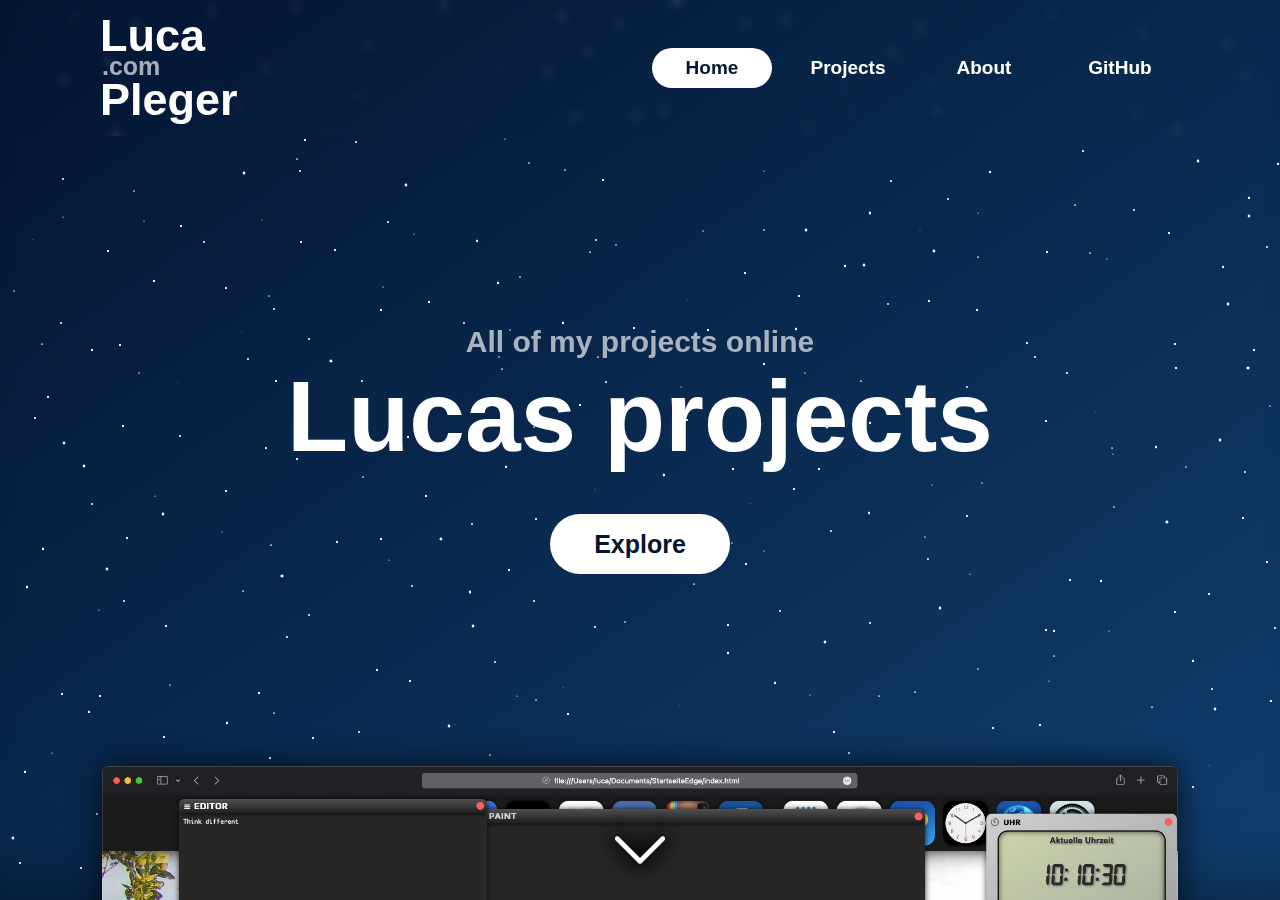
<file: index.html>
<!DOCTYPE html>
<html lang="en">

<head>
    <meta charset="UTF-8">
    <meta http-equiv="X-UA-Compatible" content="IE=edge">
    <meta name="viewport" content="width=device-width, initial-scale=1.0">
    <title>Welcome to lucapleger.com!</title>
    <link rel="stylesheet" href="style/main.css">
    <meta name="description" content="official website from Luca Pleger.">
    <meta name="robots" content="all">
    <meta name="keywords" content="luca, pleger, newtab, projects, mac">
</head>

<body>
    <canvas id="main_background">

    </canvas>

    <main onscroll="arrowdisappear()" id="main">
        <div class="main_content" id="main_content">
            <div class="main_header" id="main_header">
                <h3 class="main_h3">All of my projects online</h3>
                <h1 class="main_h1">Lucas projects</h1>
            </div>
            <div class="main_button_div">
                <button class="button button_main" onclick="getprojects()">
                    Explore
                </button>
            </div>
        </div>

        <div class="main_projects_prev" title="New Tab project">
            <img src="images/newtab_prev.png" alt="newtab_prev" class="img_main_proj">
        </div>
    </main>

    <div class="header">
        <div class="title_box_left">
            <div class="title">
                <h1 class="header_h1">Luca</h1>
                <h2 class="header_h2">.com</h2>
                <h1 class="header_h1 header_h1_pl">Pleger</h1>
            </div>
        </div>

        <div class="title_box_right">
            <div class="buttons_div_header" id="buttons_div_header">
                <button class="button button_header" style="background-color: rgb(255, 255, 255);
                color: rgb(3, 21, 49);" onclick="gethome()">
                    Home
                </button>
                <button class="button button_header" onclick="getprojects()">
                    Projects
                </button>
                <button class="button button_header" id="btn_about" onclick="getabout()">
                    About
                </button>
                <button class="button button_header" id="btn_github" onclick="getgithub()">
                    GitHub
                </button>
            </div>
        </div>
    </div>

    <footer id="footer" onclick="scrolldown()">
        <img src="images/down-arrow.png" alt="" class="footer_down-arrow">
    </footer>

    <div id="notification">
        <img src="images/info.png" alt="" id="notification_ico">
        <div id="notification_msg">

        </div>
    </div>
</body>

<script src="scripts/main.js"></script>

</html>
</file>
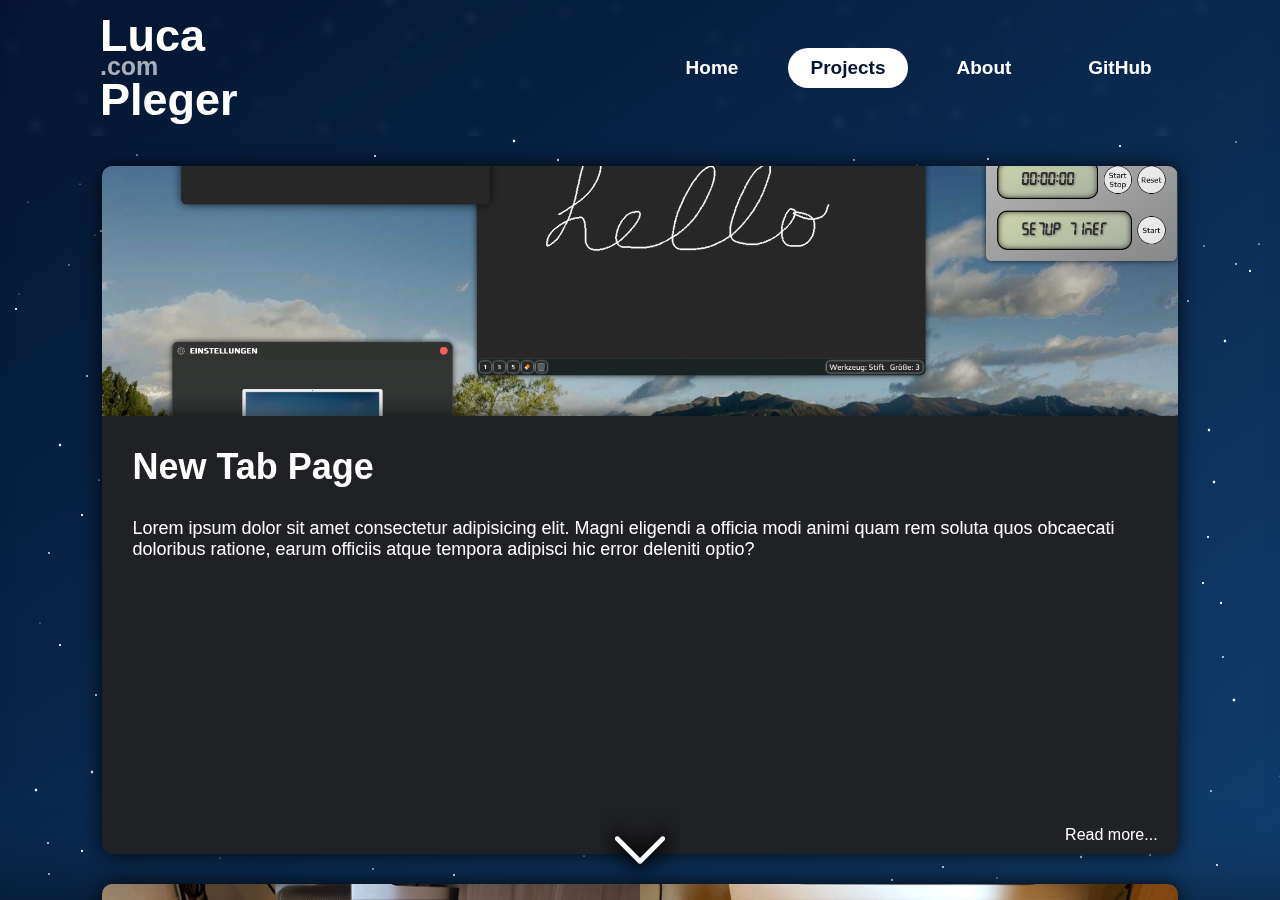
<file: projects/index.html>
<!DOCTYPE html>
<html lang="en">

<head>
    <meta charset="UTF-8">
    <meta http-equiv="X-UA-Compatible" content="IE=edge">
    <meta name="viewport" content="width=device-width, initial-scale=1.0">
    <title>Projects - lucapleger.com</title>
    <link rel="stylesheet" href="style/main.css">
    <meta name="description" content="official projects website from Luca Pleger.">
    <meta name="robots" content="all">
    <meta name="keywords" content="luca, pleger, newtab, projects, mac, projects">
</head>

<body>
    <canvas id="main_background">

    </canvas>

    <main onscroll="arrowdisappear()" id="main">
        <div class="main_content" id="main_content">
            <div class="main_prev_win" id="main_prev_1">
                <div id="main_prev_1_img" class="main_prev_img" style="background-image: url('images/newtab_prev.png');">

                </div>
                <div class="main_prev_p">
                    <h1 class="main_head">New Tab Page</h1>
                    <p>
                        Lorem ipsum dolor sit amet consectetur adipisicing elit. Magni eligendi a officia modi animi quam rem soluta quos obcaecati doloribus ratione, earum officiis atque tempora adipisci hic error deleniti optio?
                    </p>
                </div>
                <a href="http://lucapleger.com/projects/newtab/" class="main_prev_link">Read more...</a>
            </div>
            <div class="main_prev_win" id="main_prev_2">
                <div id="main_prev_2_img" class="main_prev_img" style="background-image: url('images/macpro_prev.jpeg');">
                   
                </div>
                <div class="main_prev_p">
                    <h1 class="main_head">Mac Pro 1,1 ATX Mod</h1>
                    <p>
                        Lorem ipsum dolor sit amet, consectetur adipisicing elit. Provident sapiente quibusdam est pariatur natus quia blanditiis officia molestiae fugiat saepe praesentium, optio maxime necessitatibus assumenda odio sint laudantium nobis minus!
                    </p>
                </div>
                <a href="http://lucapleger.com/projects/macpro/" class="main_prev_link">Read more...</a>
            </div>
        </div>
    </main>

    <div class="header">
        <div class="title_box_left">
            <div class="title">
                <h1 class="header_h1">Luca</h1>
                <h2 class="header_h2">.com</h2>
                <h1 class="header_h1 header_h1_pl">Pleger</h1>
            </div>
        </div>

        <div class="title_box_right">
            <div class="buttons_div_header" id="buttons_div_header">
                <button class="button button_header"  onclick="gethome()">
                    Home
                </button>
                <button class="button button_header" style="background-color: rgb(255, 255, 255);
                color: rgb(3, 21, 49);" onclick="getprojects()">
                    Projects
                </button>
                <button class="button button_header" id="btn_about" onclick="getabout()">
                    About
                </button>
                <button class="button button_header" id="btn_github" onclick="getgithub()">
                    GitHub
                </button>
            </div>
        </div>
    </div>

    <footer id="footer" onclick="scrolldown()">
        <img src="images/down-arrow.png" alt="" class="footer_down-arrow">
    </footer>

    <div id="notification">
        <img src="images/info.png" alt="" id="notification_ico">
        <div id="notification_msg">

        </div>
    </div>
</body>

<script src="scripts/main.js"></script>

</html>
</file>
<file: style/main.css>
@keyframes starsfadeout {
    0% {
        opacity: 1;
        scale: 1;
        filter: blur(1px);
    }

    80% {
        opacity: 0.5;
    }

    100% {
        opacity: 0;
        scale: 40;
        filter: blur(8px);
    }
}

@keyframes arrowbounce {
    0% {
        transform: translateY(0);
    }
    50% {
        transform: translateY(10px);
    }
    100% {
        transform: translateY(0);
    }
}

@keyframes notification {
    0% {
        transform: scaleY(0);
        transform: scaleX(0);
        opacity: 0;
    }
    5% {
        transform: scaleX(0.8);
        opacity: 0;
    }
    10% {
        transform: scaleY(1);
        transform: scaleX(0.8);
        opacity: 0;
    }
    15% {
        transform: scaleY(1);
        transform: scaleX(1);
        opacity: 1;
    }
    90% {
        transform: scaleY(1);
        transform: scaleX(1);
        opacity: 1;
    }

    100% {
        transform: scaleY(0);
        transform: scaleX(0);
        opacity: 0;
    }
}

@import url('https://fonts.googleapis.com/css2?family=Nunito&display=swap');

* {
    box-sizing: border-box;
    margin: 0;
    padding: 0;
    color: white;
    font-family: 'Nunito', sans-serif;
    z-index: 1;
    scroll-behavior: smooth;
}

html body {
    height: 100vh;
    width: 100%;
    min-height: 607px;
    min-width: 1005px;
}

body {
    background: rgb(5, 30, 68);
    background: linear-gradient(145deg, rgb(3, 21, 49) 0%, rgba(16, 62, 110, 1) 100%);

    overflow: hidden;
}

#main_background {
    height: 100%;
    width: 100%;
    min-height: 100%;
    min-width: 100%;
    position: fixed;

    background: transparent;
    z-index: 0;

    animation: starsfadeout 1800ms forwards paused cubic-bezier(.53, .04, .83, .5);
}

/* header */
.header {
    z-index: 2;
    height: 136px;

    backdrop-filter: blur(4px);
    -webkit-backdrop-filter: blur(4px);

    border-bottom-left-radius: 10px;
    border-bottom-right-radius: 10px;

    display: flex;
    flex-wrap: wrap;
    justify-content: left;
    align-items: center;
}

.title_box_left {
    height: fit-content;
    width: 16vw;

    display: flex;
    flex-wrap: wrap;
    justify-content: flex-start;
    align-content: center;
}

.title_box_right {
    height: fit-content;
    width: 84vw;

    display: flex;
    flex-wrap: wrap;
    justify-content: flex-end;
    align-content: center;
}

.title {
    height: 116px;
    width: 150px;
    margin: 10px;
    margin-left: 7.813vw;

    display: flex;
    flex-wrap: wrap;
    justify-content: left;
    align-items: flex-start;
}

.header_h1 {
    height: 42px;
    font-size: 45px;

    color: rgba(255, 255, 255, 1);

    display: flex;
    flex-wrap: wrap;
    justify-content: center;
    align-items: center;
}
.header_h1_pl{
    margin-bottom: 10px;
}

.header_h2 {
    height: 22px;
    font-size: 25px;

    transform: translateX(2px);

    color: rgba(255, 255, 255, 0.65);

    display: flex;
    flex-wrap: wrap;
    justify-content: center;
    align-items: center;
}

.buttons_div_header {
    height: 116px;
    width: fit-content;
    min-width: 136px;
    margin: 10px;
    margin-left: 0;
    margin-right: 7.813vw;

    display: flex;
    flex-wrap: wrap;
    justify-content: right;
    align-items: center;
}

.button_header {
    margin-left: 16px;
}

.button {
    height: 40px;
    width: 120px;

    min-height: 40px;
    min-width: 120px;

    border: none;
    border-radius: 20px 20px;
    font-size: 19px;
    font-weight: bold;

    cursor: pointer;

    background-color: rgba(255, 255, 255, 0);

    transition-duration: 400ms;
    transition-delay: 50ms;
    animation: cubic-bezier(.53, .04, .83, .5);
}
.button:hover {
    background-color: rgb(255, 255, 255);
    color: rgb(3, 21, 49);
}

/* Main */

main {
    top: 0;
    z-index: 0;
    padding-top: 136px;

    height: 100vh;
    width: 100vw;

    box-shadow: inset 0 -80px 80px -80px #00000080;

    position: fixed;

    overflow: scroll visible;
    overflow-x: hidden;

    display: flex;
    flex-wrap: wrap;
    justify-content: center;
}

::-webkit-scrollbar {
    width: 6px;
  }
  
  /* Track */
  ::-webkit-scrollbar-track {
    background: #ffffff00; 
  }
   
  /* Handle */
  ::-webkit-scrollbar-thumb {
    background: #5050505e; 
    border-radius: 3px 3px;
  }

.main_content {
    height: fit-content;
    width: 100vw;
    position: fixed;
    z-index: 0;

    border-radius: 20px 20px;

    display: flex;
    flex-wrap: wrap;
    justify-content: center;
    align-items: flex-start;
}

.main_header {
    height: fit-content;
    width: 800px;

    margin: 40px;
    margin-top: 21vh;

    display: flex;
    flex-wrap: wrap;
    justify-content: center;
    align-items: center;
}

.main_h1 {
    font-size: 100px;

    text-align: center;
}

.main_h3 {
    font-size: 30px;
    color: rgba(255, 255, 255, 0.65);
}

.main_button_div {
    width: 100vw;

    display: flex;
    flex-wrap: wrap;
    justify-content: center;
    align-items: center;
}

.button_main {
    height: 60px;
    width: 180px;

    border-radius: 30px 30px;
    font-size: 25px;
    font-weight: bold;

    cursor: pointer;

    background-color: rgb(255, 255, 255);
    color: rgb(3, 21, 49);

    transition-duration: 400ms;
    transition-delay: 50ms;
    animation: cubic-bezier(.53, .04, .83, .5);
}
.button_main:hover {
   scale: 1.1;
}

.main_projects_prev {
    width: calc(100vw - 16vw);
    height: fit-content;

    margin-top: 70vh;
    margin-bottom: 50px;

    background-color: rgba(32,33,36,255);
    border-radius: 10px 10px;

    box-shadow: rgba(0, 0, 0, 0.7) 0px 0px 30px;

    cursor: all-scroll;

    display: flex;
    flex-wrap: wrap;
    justify-content: center;
    align-items: center;
}
.img_main_proj {
    width: calc(100vw - 16vw);
}

#footer {
    bottom: 0;
    position: fixed;

    height: fit-content;
    width: fit-content;

    left: calc(50vw - 50px);

    cursor: pointer;

    display: flex;
    flex-wrap: wrap;
    justify-content: center;
    align-content: center;

    transition-duration: 1s;
}

.footer_down-arrow {
    margin: 10px;

    animation: arrowbounce 2500ms infinite ease-in-out;
}

#notification {
    display: none;
    position: fixed;

    top: 0;
    left: 0;

    margin: 10px;

    opacity: 0;

    height: 70px;
    width: 300px;

    border-radius: 14px 14px;
    box-shadow: rgba(0, 0, 0, 0.5) 0 0 15px;

    background-color: rgba(30,30,30, 0.8);
    backdrop-filter: blur(20px);
    -webkit-backdrop-filter: blur(20px);

    color: white;

    animation: notification 5s cubic-bezier(0.175, 0.885, 0.32, 1.1);
    animation-play-state: paused;

    flex-wrap: wrap;
    justify-content: center;
    align-content: center;
}

#notification_ico {
    height: 50px;
    width: auto;

    margin: 10px;
}

#notification_msg {
    width: 230px;
    height: 70px;
    padding: 10px;

    font-size: 15px;

    color: lightgray;

    margin: 0;

    display: flex;
    flex-wrap: wrap;
    justify-content: flex-start;
    align-content: center;
    justify-items: flex-start;
}
</file>
<file: projects/style/main.css>
@keyframes starsfadeout {
    0% {
        opacity: 1;
        scale: 1;
        filter: blur(1px);
    }

    80% {
        opacity: 0.5;
    }

    100% {
        opacity: 0;
        scale: 40;
        filter: blur(8px);
    }
}

@keyframes arrowbounce {
    0% {
        transform: translateY(0);
    }

    50% {
        transform: translateY(10px);
    }

    100% {
        transform: translateY(0);
    }
}

@keyframes notification {
    0% {
        transform: scaleY(0);
        transform: scaleX(0);
        opacity: 0;
    }

    5% {
        transform: scaleX(0.8);
        opacity: 0;
    }

    10% {
        transform: scaleY(1);
        transform: scaleX(0.8);
        opacity: 0;
    }

    15% {
        transform: scaleY(1);
        transform: scaleX(1);
        opacity: 1;
    }

    90% {
        transform: scaleY(1);
        transform: scaleX(1);
        opacity: 1;
    }

    100% {
        transform: scaleY(0);
        transform: scaleX(0);
        opacity: 0;
    }
}

@import url('https://fonts.googleapis.com/css2?family=Nunito&display=swap');

* {
    box-sizing: border-box;
    margin: 0;
    padding: 0;
    color: white;
    font-family: 'Nunito', sans-serif;
    z-index: 1;
    scroll-behavior: smooth;
}

html body {
    height: 100vh;
    width: 100%;
    min-height: 607px;
    min-width: 1005px;
}

body {
    background: rgb(5, 30, 68);
    background: linear-gradient(145deg, rgb(3, 21, 49) 0%, rgba(16, 62, 110, 1) 100%);

    overflow: hidden;
}

#main_background {
    height: 100%;
    width: 100%;
    min-height: 100%;
    min-width: 100%;
    position: fixed;

    background: transparent;
    z-index: 0;

    animation: starsfadeout 1800ms forwards paused cubic-bezier(.53, .04, .83, .5);
}

/* header */
.header {
    z-index: 2;
    height: 136px;

    backdrop-filter: blur(4px);
    -webkit-backdrop-filter: blur(4px);

    border-bottom-left-radius: 10px;
    border-bottom-right-radius: 10px;

    display: flex;
    flex-wrap: wrap;
    justify-content: left;
    align-items: center;
}

.title_box_left {
    height: fit-content;
    width: 16vw;

    display: flex;
    flex-wrap: wrap;
    justify-content: flex-start;
    align-content: center;
}

.title_box_right {
    height: fit-content;
    width: 84vw;

    display: flex;
    flex-wrap: wrap;
    justify-content: flex-end;
    align-content: center;
}

.title {
    height: 116px;
    width: 150px;
    margin: 10px;
    margin-left: 7.813vw;

    display: flex;
    flex-wrap: wrap;
    justify-content: left;
    align-items: flex-start;
}

.header_h1 {
    height: 42px;
    font-size: 45px;

    color: rgba(255, 255, 255, 1);

    display: flex;
    flex-wrap: wrap;
    justify-content: center;
    align-items: center;
}

.header_h1_pl {
    margin-bottom: 10px;
}

.header_h2 {
    height: 22px;
    font-size: 25px;

    color: rgba(255, 255, 255, 0.65);

    display: flex;
    flex-wrap: wrap;
    justify-content: center;
    align-items: center;
}

.buttons_div_header {
    height: 116px;
    width: fit-content;
    min-width: 136px;
    margin: 10px;
    margin-left: 0;
    margin-right: 7.813vw;

    display: flex;
    flex-wrap: wrap;
    justify-content: right;
    align-items: center;
}

.button_header {
    margin-left: 16px;
}

.button {
    height: 40px;
    width: 120px;

    min-height: 40px;
    min-width: 120px;

    border: none;
    border-radius: 20px 20px;
    font-size: 19px;
    font-weight: bold;

    cursor: pointer;

    background-color: rgba(255, 255, 255, 0);

    transition-duration: 400ms;
    transition-delay: 50ms;
    animation: cubic-bezier(.53, .04, .83, .5);
}

.button:hover {
    background-color: rgb(255, 255, 255);
    color: rgb(3, 21, 49);
}

/* Main */

main {
    top: 0;
    z-index: 0;
    padding-top: 136px;

    height: 100vh;
    width: 100vw;

    box-shadow: inset 0 -80px 80px -80px #00000080;

    position: fixed;

    overflow-y: scroll;
    overflow-x: hidden;

    display: flex;
    flex-wrap: wrap;
    justify-content: center;
}

::-webkit-scrollbar {
    width: 6px;
}

/* Track */
::-webkit-scrollbar-track {
    background: #ffffff00;
}

/* Handle */
::-webkit-scrollbar-thumb {
    background: #5050505e;
    border-radius: 3px 3px;
}

.main_content {
    height: fit-content;
    width: 100vw;
    z-index: 0;
    margin-bottom: 30px;

    border-radius: 20px 20px;

    display: flex;
    flex-wrap: wrap;
    justify-content: center;
    align-items: flex-start;
}

.main_prev_win {
    height: fit-content;
    width: calc(100vw - 16vw);
    margin-top: 30px;

    background-color: rgba(32, 33, 36, 255);
    border-radius: 10px 10px;

    box-shadow: 0 0 20px rgba(0, 0, 0, 0.8);

    transition-duration: 300ms;
}
.main_prev_win:hover {
    scale: 1.01;
}

.main_prev_img {
    border-top-left-radius: 10px;
    border-top-right-radius: 10px;

    height: 250px;
    width: 100%;

    background: rgb(253, 253, 254);
    background: linear-gradient(135deg, rgba(253, 253, 254, 1) 0%, rgba(166, 170, 183, 1) 100%);
    background-position: center;
    background-repeat: no-repeat;
    background-size: cover;
}

.main_prev_p {
    min-height: 400px;
    height: fit-content;
    width: 100%;

    padding: 30px;

    box-shadow: 0 -20px 20px -20px rgba(0, 0, 0, 0.8);
    color: white;
    text-decoration: none;
    font-size: large;

    display: flex;
    flex-wrap: wrap;
    justify-content: flex-start;
    align-content: flex-start;
}

.main_head {
    color: white;
    margin-bottom: 30px;

    width: 100%;
    height: auto;
}

.main_prev_link {
    border-bottom-left-radius: 10px;
    border-bottom-right-radius: 10px;

    height: fit-content;
    width: 100%;

    color: white;
    text-decoration: none;

    padding: 10px;
    padding-left: 20px;
    padding-right: 20px;

    display: flex;
    flex-wrap: wrap;
    justify-content: flex-end;
    align-content: center;
}



/* Footer */

#footer {
    bottom: 0;
    position: fixed;

    height: fit-content;
    width: fit-content;

    left: calc(50vw - 50px);

    cursor: pointer;

    display: flex;
    flex-wrap: wrap;
    justify-content: center;
    align-content: center;

    transition-duration: 1s;
}

.footer_down-arrow {
    margin: 10px;

    animation: arrowbounce 2500ms infinite ease-in-out;
}

#notification {
    display: none;
    position: fixed;

    top: 0;
    left: 0;

    margin: 10px;

    opacity: 0;

    height: 70px;
    width: 300px;

    border-radius: 14px 14px;
    box-shadow: rgba(0, 0, 0, 0.5) 0 0 15px;

    background-color: rgba(30, 30, 30, 0.8);
    backdrop-filter: blur(20px);
    -webkit-backdrop-filter: blur(20px);

    color: white;

    animation: notification 5s cubic-bezier(0.175, 0.885, 0.32, 1.1);
    animation-play-state: paused;

    flex-wrap: wrap;
    justify-content: center;
    align-content: center;
}

#notification_ico {
    height: 50px;
    width: auto;

    margin: 10px;
}

#notification_msg {
    width: 230px;
    height: 70px;
    padding: 10px;

    font-size: 15px;

    color: lightgray;

    margin: 0;

    display: flex;
    flex-wrap: wrap;
    justify-content: flex-start;
    align-content: center;
    justify-items: flex-start;
}
</file>
